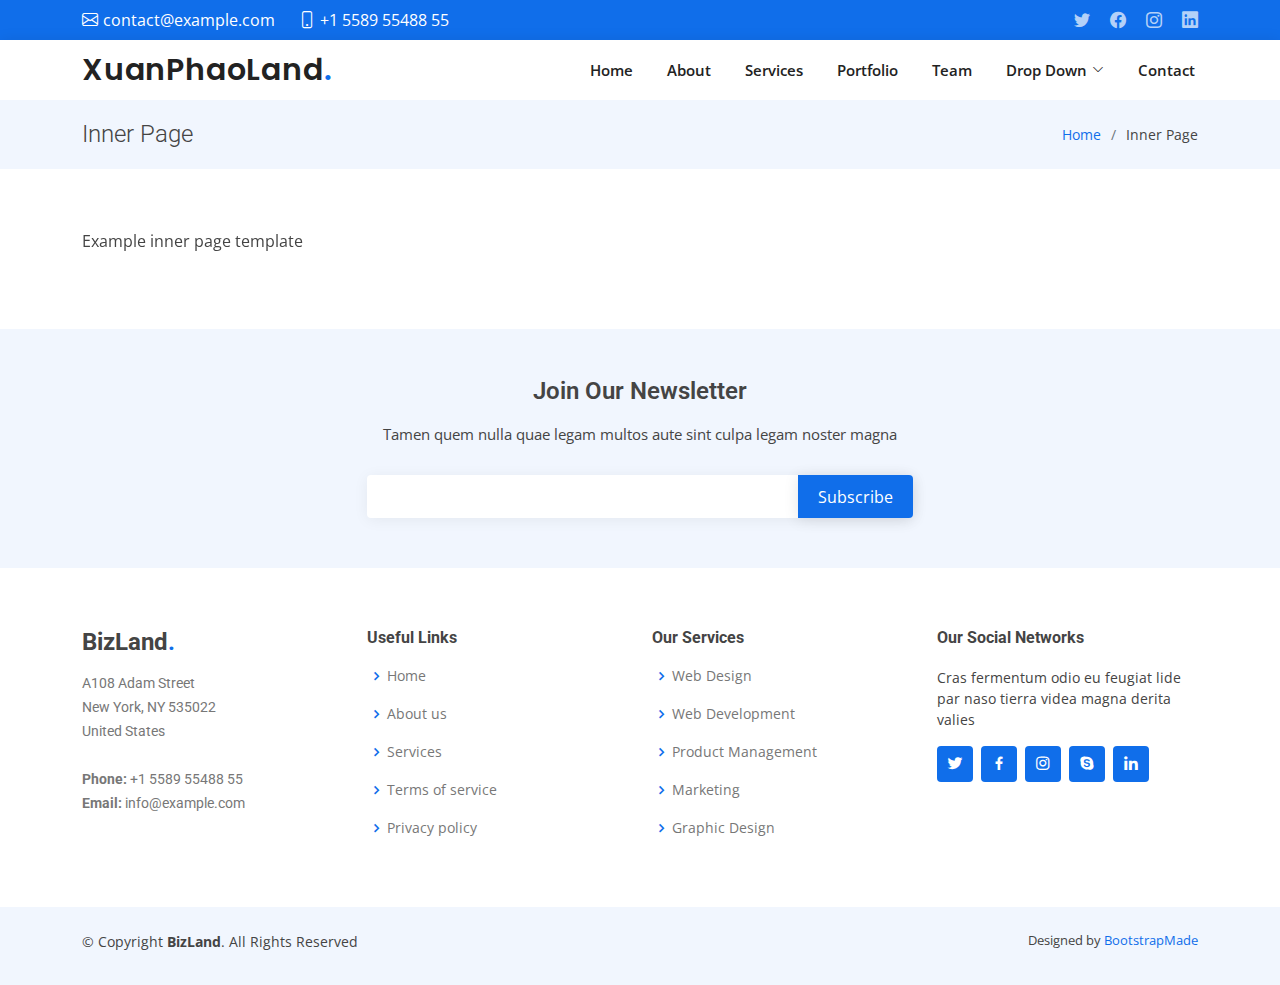
<file: inner-page.html>
<!DOCTYPE html>
<html lang="en">

<head>
  <meta charset="utf-8">
  <meta content="width=device-width, initial-scale=1.0" name="viewport">

  <title>Inner Page - BizLand Bootstrap Template</title>
  <meta content="" name="description">
  <meta content="" name="keywords">

  <!-- Favicons -->
  <link href="assets/img/favicon.png" rel="icon">
  <link href="assets/img/apple-touch-icon.png" rel="apple-touch-icon">

  <!-- Google Fonts -->
  <link href="https://fonts.googleapis.com/css?family=Open+Sans:300,300i,400,400i,600,600i,700,700i|Roboto:300,300i,400,400i,500,500i,600,600i,700,700i|Poppins:300,300i,400,400i,500,500i,600,600i,700,700i" rel="stylesheet">

  <!-- Vendor CSS Files -->
  <link href="assets/vendor/aos/aos.css" rel="stylesheet">
  <link href="assets/vendor/bootstrap/css/bootstrap.min.css" rel="stylesheet">
  <link href="assets/vendor/bootstrap-icons/bootstrap-icons.css" rel="stylesheet">
  <link href="assets/vendor/boxicons/css/boxicons.min.css" rel="stylesheet">
  <link href="assets/vendor/glightbox/css/glightbox.min.css" rel="stylesheet">
  <link href="assets/vendor/swiper/swiper-bundle.min.css" rel="stylesheet">

  <!-- Template Main CSS File -->
  <link href="assets/css/style.css" rel="stylesheet">

  <!-- =======================================================
  * Template Name: BizLand - v3.3.0
  * Template URL: https://bootstrapmade.com/bizland-bootstrap-business-template/
  * Author: BootstrapMade.com
  * License: https://bootstrapmade.com/license/
  ======================================================== -->
</head>

<body>

  <!-- ======= Top Bar ======= -->
  <section id="topbar" class="d-flex align-items-center">
    <div class="container d-flex justify-content-center justify-content-md-between">
      <div class="contact-info d-flex align-items-center">
        <i class="bi bi-envelope d-flex align-items-center"><a href="mailto:contact@example.com">contact@example.com</a></i>
        <i class="bi bi-phone d-flex align-items-center ms-4"><span>+1 5589 55488 55</span></i>
      </div>
      <div class="social-links d-none d-md-flex align-items-center">
        <a href="#" class="twitter"><i class="bi bi-twitter"></i></a>
        <a href="#" class="facebook"><i class="bi bi-facebook"></i></a>
        <a href="#" class="instagram"><i class="bi bi-instagram"></i></a>
        <a href="#" class="linkedin"><i class="bi bi-linkedin"></i></i></a>
      </div>
    </div>
  </section>

  <!-- ======= Header ======= -->
  <header id="header" class="d-flex align-items-center">
    <div class="container d-flex align-items-center justify-content-between">

      <h1 class="logo"><a href="index.html">XuanPhaoLand<span>.</span></a></h1>
      <!-- Uncomment below if you prefer to use an image logo -->
      <!-- <a href="index.html" class="logo"><img src="assets/img/logo.png" alt=""></a>-->

      <nav id="navbar" class="navbar">
        <ul>
          <li><a class="nav-link scrollto " href="#hero">Home</a></li>
          <li><a class="nav-link scrollto" href="#about">About</a></li>
          <li><a class="nav-link scrollto" href="#services">Services</a></li>
          <li><a class="nav-link scrollto " href="#portfolio">Portfolio</a></li>
          <li><a class="nav-link scrollto" href="#team">Team</a></li>
          <li class="dropdown"><a href="#"><span>Drop Down</span> <i class="bi bi-chevron-down"></i></a>
            <ul>
              <li><a href="#">Drop Down 1</a></li>
              <li class="dropdown"><a href="#"><span>Deep Drop Down</span> <i class="bi bi-chevron-right"></i></a>
                <ul>
                  <li><a href="#">Deep Drop Down 1</a></li>
                  <li><a href="#">Deep Drop Down 2</a></li>
                  <li><a href="#">Deep Drop Down 3</a></li>
                  <li><a href="#">Deep Drop Down 4</a></li>
                  <li><a href="#">Deep Drop Down 5</a></li>
                </ul>
              </li>
              <li><a href="#">Drop Down 2</a></li>
              <li><a href="#">Drop Down 3</a></li>
              <li><a href="#">Drop Down 4</a></li>
            </ul>
          </li>
          <li><a class="nav-link scrollto" href="#contact">Contact</a></li>
        </ul>
        <i class="bi bi-list mobile-nav-toggle"></i>
      </nav><!-- .navbar -->

    </div>
  </header><!-- End Header -->

  <main id="main" data-aos="fade-up">

    <!-- ======= Breadcrumbs ======= -->
    <section class="breadcrumbs">
      <div class="container">

        <div class="d-flex justify-content-between align-items-center">
          <h2>Inner Page</h2>
          <ol>
            <li><a href="index.html">Home</a></li>
            <li>Inner Page</li>
          </ol>
        </div>

      </div>
    </section><!-- End Breadcrumbs -->

    <section class="inner-page">
      <div class="container">
        <p>
          Example inner page template
        </p>
      </div>
    </section>

  </main><!-- End #main -->

  <!-- ======= Footer ======= -->
  <footer id="footer">

    <div class="footer-newsletter">
      <div class="container">
        <div class="row justify-content-center">
          <div class="col-lg-6">
            <h4>Join Our Newsletter</h4>
            <p>Tamen quem nulla quae legam multos aute sint culpa legam noster magna</p>
            <form action="" method="post">
              <input type="email" name="email"><input type="submit" value="Subscribe">
            </form>
          </div>
        </div>
      </div>
    </div>

    <div class="footer-top">
      <div class="container">
        <div class="row">

          <div class="col-lg-3 col-md-6 footer-contact">
            <h3>BizLand<span>.</span></h3>
            <p>
              A108 Adam Street <br>
              New York, NY 535022<br>
              United States <br><br>
              <strong>Phone:</strong> +1 5589 55488 55<br>
              <strong>Email:</strong> info@example.com<br>
            </p>
          </div>

          <div class="col-lg-3 col-md-6 footer-links">
            <h4>Useful Links</h4>
            <ul>
              <li><i class="bx bx-chevron-right"></i> <a href="#">Home</a></li>
              <li><i class="bx bx-chevron-right"></i> <a href="#">About us</a></li>
              <li><i class="bx bx-chevron-right"></i> <a href="#">Services</a></li>
              <li><i class="bx bx-chevron-right"></i> <a href="#">Terms of service</a></li>
              <li><i class="bx bx-chevron-right"></i> <a href="#">Privacy policy</a></li>
            </ul>
          </div>

          <div class="col-lg-3 col-md-6 footer-links">
            <h4>Our Services</h4>
            <ul>
              <li><i class="bx bx-chevron-right"></i> <a href="#">Web Design</a></li>
              <li><i class="bx bx-chevron-right"></i> <a href="#">Web Development</a></li>
              <li><i class="bx bx-chevron-right"></i> <a href="#">Product Management</a></li>
              <li><i class="bx bx-chevron-right"></i> <a href="#">Marketing</a></li>
              <li><i class="bx bx-chevron-right"></i> <a href="#">Graphic Design</a></li>
            </ul>
          </div>

          <div class="col-lg-3 col-md-6 footer-links">
            <h4>Our Social Networks</h4>
            <p>Cras fermentum odio eu feugiat lide par naso tierra videa magna derita valies</p>
            <div class="social-links mt-3">
              <a href="#" class="twitter"><i class="bx bxl-twitter"></i></a>
              <a href="#" class="facebook"><i class="bx bxl-facebook"></i></a>
              <a href="#" class="instagram"><i class="bx bxl-instagram"></i></a>
              <a href="#" class="google-plus"><i class="bx bxl-skype"></i></a>
              <a href="#" class="linkedin"><i class="bx bxl-linkedin"></i></a>
            </div>
          </div>

        </div>
      </div>
    </div>

    <div class="container py-4">
      <div class="copyright">
        &copy; Copyright <strong><span>BizLand</span></strong>. All Rights Reserved
      </div>
      <div class="credits">
        <!-- All the links in the footer should remain intact. -->
        <!-- You can delete the links only if you purchased the pro version. -->
        <!-- Licensing information: https://bootstrapmade.com/license/ -->
        <!-- Purchase the pro version with working PHP/AJAX contact form: https://bootstrapmade.com/bizland-bootstrap-business-template/ -->
        Designed by <a href="https://bootstrapmade.com/">BootstrapMade</a>
      </div>
    </div>
  </footer><!-- End Footer -->

  <div id="preloader"></div>
  <a href="#" class="back-to-top d-flex align-items-center justify-content-center"><i class="bi bi-arrow-up-short"></i></a>

  <!-- Vendor JS Files -->
  <script src="assets/vendor/aos/aos.js"></script>
  <script src="assets/vendor/bootstrap/js/bootstrap.bundle.min.js"></script>
  <script src="assets/vendor/glightbox/js/glightbox.min.js"></script>
  <script src="assets/vendor/isotope-layout/isotope.pkgd.min.js"></script>
  <script src="assets/vendor/php-email-form/validate.js"></script>
  <script src="assets/vendor/purecounter/purecounter.js"></script>
  <script src="assets/vendor/swiper/swiper-bundle.min.js"></script>
  <script src="assets/vendor/waypoints/noframework.waypoints.js"></script>

  <!-- Template Main JS File -->
  <script src="assets/js/main.js"></script>

</body>

</html>
</file>
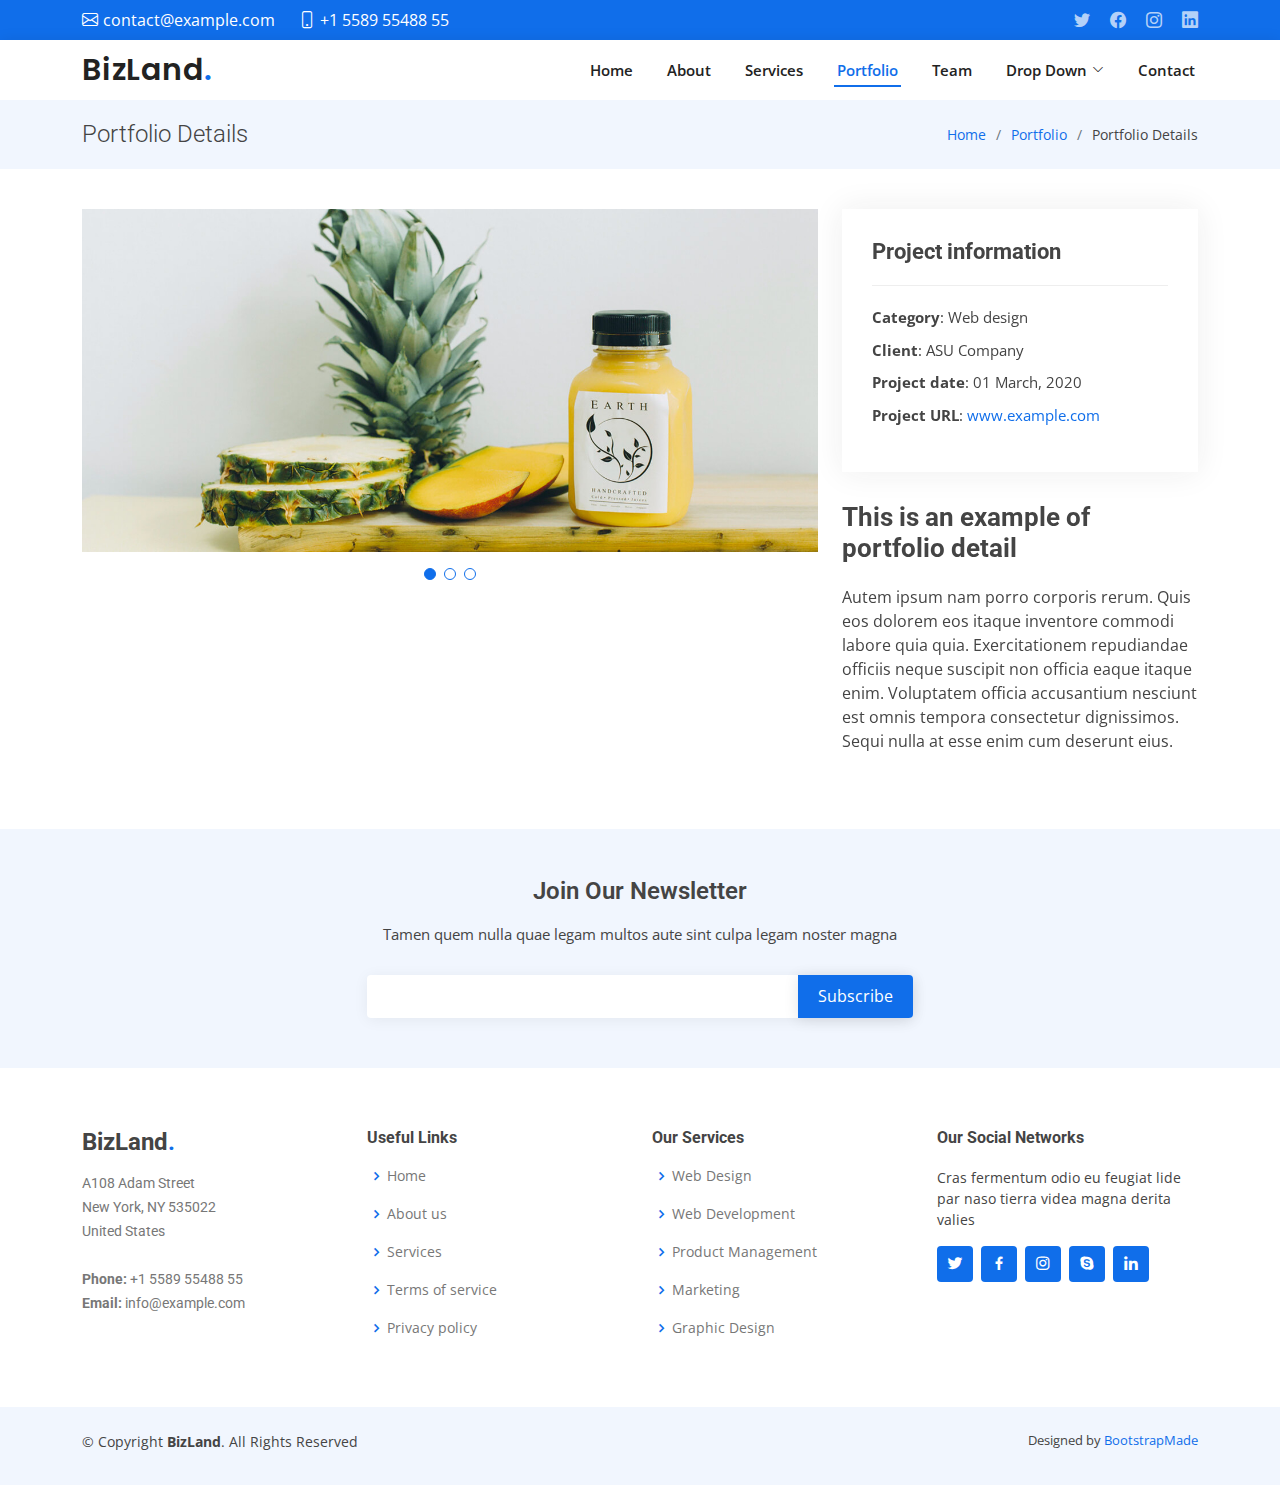
<file: portfolio-details.html>
<!DOCTYPE html>
<html lang="en">

<head>
  <meta charset="utf-8">
  <meta content="width=device-width, initial-scale=1.0" name="viewport">

  <title>Portfolio Details - BizLand Bootstrap Template</title>
  <meta content="" name="description">
  <meta content="" name="keywords">

  <!-- Favicons -->
  <link href="assets/img/favicon.png" rel="icon">
  <link href="assets/img/apple-touch-icon.png" rel="apple-touch-icon">

  <!-- Google Fonts -->
  <link href="https://fonts.googleapis.com/css?family=Open+Sans:300,300i,400,400i,600,600i,700,700i|Roboto:300,300i,400,400i,500,500i,600,600i,700,700i|Poppins:300,300i,400,400i,500,500i,600,600i,700,700i" rel="stylesheet">

  <!-- Vendor CSS Files -->
  <link href="assets/vendor/aos/aos.css" rel="stylesheet">
  <link href="assets/vendor/bootstrap/css/bootstrap.min.css" rel="stylesheet">
  <link href="assets/vendor/bootstrap-icons/bootstrap-icons.css" rel="stylesheet">
  <link href="assets/vendor/boxicons/css/boxicons.min.css" rel="stylesheet">
  <link href="assets/vendor/glightbox/css/glightbox.min.css" rel="stylesheet">
  <link href="assets/vendor/swiper/swiper-bundle.min.css" rel="stylesheet">

  <!-- Template Main CSS File -->
  <link href="assets/css/style.css" rel="stylesheet">

  <!-- =======================================================
  * Template Name: BizLand - v3.3.0
  * Template URL: https://bootstrapmade.com/bizland-bootstrap-business-template/
  * Author: BootstrapMade.com
  * License: https://bootstrapmade.com/license/
  ======================================================== -->
</head>

<body>

  <!-- ======= Top Bar ======= -->
  <section id="topbar" class="d-flex align-items-center">
    <div class="container d-flex justify-content-center justify-content-md-between">
      <div class="contact-info d-flex align-items-center">
        <i class="bi bi-envelope d-flex align-items-center"><a href="mailto:contact@example.com">contact@example.com</a></i>
        <i class="bi bi-phone d-flex align-items-center ms-4"><span>+1 5589 55488 55</span></i>
      </div>
      <div class="social-links d-none d-md-flex align-items-center">
        <a href="#" class="twitter"><i class="bi bi-twitter"></i></a>
        <a href="#" class="facebook"><i class="bi bi-facebook"></i></a>
        <a href="#" class="instagram"><i class="bi bi-instagram"></i></a>
        <a href="#" class="linkedin"><i class="bi bi-linkedin"></i></i></a>
      </div>
    </div>
  </section>

  <!-- ======= Header ======= -->
  <header id="header" class="d-flex align-items-center">
    <div class="container d-flex align-items-center justify-content-between">

      <h1 class="logo"><a href="index.html">BizLand<span>.</span></a></h1>
      <!-- Uncomment below if you prefer to use an image logo -->
      <!-- <a href="index.html" class="logo"><img src="assets/img/logo.png" alt=""></a>-->

      <nav id="navbar" class="navbar">
        <ul>
          <li><a class="nav-link scrollto " href="#hero">Home</a></li>
          <li><a class="nav-link scrollto" href="#about">About</a></li>
          <li><a class="nav-link scrollto" href="#services">Services</a></li>
          <li><a class="nav-link scrollto active" href="#portfolio">Portfolio</a></li>
          <li><a class="nav-link scrollto" href="#team">Team</a></li>
          <li class="dropdown"><a href="#"><span>Drop Down</span> <i class="bi bi-chevron-down"></i></a>
            <ul>
              <li><a href="#">Drop Down 1</a></li>
              <li class="dropdown"><a href="#"><span>Deep Drop Down</span> <i class="bi bi-chevron-right"></i></a>
                <ul>
                  <li><a href="#">Deep Drop Down 1</a></li>
                  <li><a href="#">Deep Drop Down 2</a></li>
                  <li><a href="#">Deep Drop Down 3</a></li>
                  <li><a href="#">Deep Drop Down 4</a></li>
                  <li><a href="#">Deep Drop Down 5</a></li>
                </ul>
              </li>
              <li><a href="#">Drop Down 2</a></li>
              <li><a href="#">Drop Down 3</a></li>
              <li><a href="#">Drop Down 4</a></li>
            </ul>
          </li>
          <li><a class="nav-link scrollto" href="#contact">Contact</a></li>
        </ul>
        <i class="bi bi-list mobile-nav-toggle"></i>
      </nav><!-- .navbar -->

    </div>
  </header><!-- End Header -->

  <main id="main" data-aos="fade-up">

    <!-- ======= Breadcrumbs Section ======= -->
    <section class="breadcrumbs">
      <div class="container">

        <div class="d-flex justify-content-between align-items-center">
          <h2>Portfolio Details</h2>
          <ol>
            <li><a href="index.html">Home</a></li>
            <li><a href="portfolio.html">Portfolio</a></li>
            <li>Portfolio Details</li>
          </ol>
        </div>

      </div>
    </section><!-- Breadcrumbs Section -->

    <!-- ======= Portfolio Details Section ======= -->
    <section id="portfolio-details" class="portfolio-details">
      <div class="container">

        <div class="row gy-4">

          <div class="col-lg-8">
            <div class="portfolio-details-slider swiper-container">
              <div class="swiper-wrapper align-items-center">

                <div class="swiper-slide">
                  <img src="assets/img/portfolio/portfolio-details-1.jpg" alt="">
                </div>

                <div class="swiper-slide">
                  <img src="assets/img/portfolio/portfolio-details-2.jpg" alt="">
                </div>

                <div class="swiper-slide">
                  <img src="assets/img/portfolio/portfolio-details-3.jpg" alt="">
                </div>

              </div>
              <div class="swiper-pagination"></div>
            </div>
          </div>

          <div class="col-lg-4">
            <div class="portfolio-info">
              <h3>Project information</h3>
              <ul>
                <li><strong>Category</strong>: Web design</li>
                <li><strong>Client</strong>: ASU Company</li>
                <li><strong>Project date</strong>: 01 March, 2020</li>
                <li><strong>Project URL</strong>: <a href="#">www.example.com</a></li>
              </ul>
            </div>
            <div class="portfolio-description">
              <h2>This is an example of portfolio detail</h2>
              <p>
                Autem ipsum nam porro corporis rerum. Quis eos dolorem eos itaque inventore commodi labore quia quia. Exercitationem repudiandae officiis neque suscipit non officia eaque itaque enim. Voluptatem officia accusantium nesciunt est omnis tempora consectetur dignissimos. Sequi nulla at esse enim cum deserunt eius.
              </p>
            </div>
          </div>

        </div>

      </div>
    </section><!-- End Portfolio Details Section -->

  </main><!-- End #main -->

  <!-- ======= Footer ======= -->
  <footer id="footer">

    <div class="footer-newsletter">
      <div class="container">
        <div class="row justify-content-center">
          <div class="col-lg-6">
            <h4>Join Our Newsletter</h4>
            <p>Tamen quem nulla quae legam multos aute sint culpa legam noster magna</p>
            <form action="" method="post">
              <input type="email" name="email"><input type="submit" value="Subscribe">
            </form>
          </div>
        </div>
      </div>
    </div>

    <div class="footer-top">
      <div class="container">
        <div class="row">

          <div class="col-lg-3 col-md-6 footer-contact">
            <h3>BizLand<span>.</span></h3>
            <p>
              A108 Adam Street <br>
              New York, NY 535022<br>
              United States <br><br>
              <strong>Phone:</strong> +1 5589 55488 55<br>
              <strong>Email:</strong> info@example.com<br>
            </p>
          </div>

          <div class="col-lg-3 col-md-6 footer-links">
            <h4>Useful Links</h4>
            <ul>
              <li><i class="bx bx-chevron-right"></i> <a href="#">Home</a></li>
              <li><i class="bx bx-chevron-right"></i> <a href="#">About us</a></li>
              <li><i class="bx bx-chevron-right"></i> <a href="#">Services</a></li>
              <li><i class="bx bx-chevron-right"></i> <a href="#">Terms of service</a></li>
              <li><i class="bx bx-chevron-right"></i> <a href="#">Privacy policy</a></li>
            </ul>
          </div>

          <div class="col-lg-3 col-md-6 footer-links">
            <h4>Our Services</h4>
            <ul>
              <li><i class="bx bx-chevron-right"></i> <a href="#">Web Design</a></li>
              <li><i class="bx bx-chevron-right"></i> <a href="#">Web Development</a></li>
              <li><i class="bx bx-chevron-right"></i> <a href="#">Product Management</a></li>
              <li><i class="bx bx-chevron-right"></i> <a href="#">Marketing</a></li>
              <li><i class="bx bx-chevron-right"></i> <a href="#">Graphic Design</a></li>
            </ul>
          </div>

          <div class="col-lg-3 col-md-6 footer-links">
            <h4>Our Social Networks</h4>
            <p>Cras fermentum odio eu feugiat lide par naso tierra videa magna derita valies</p>
            <div class="social-links mt-3">
              <a href="#" class="twitter"><i class="bx bxl-twitter"></i></a>
              <a href="#" class="facebook"><i class="bx bxl-facebook"></i></a>
              <a href="#" class="instagram"><i class="bx bxl-instagram"></i></a>
              <a href="#" class="google-plus"><i class="bx bxl-skype"></i></a>
              <a href="#" class="linkedin"><i class="bx bxl-linkedin"></i></a>
            </div>
          </div>

        </div>
      </div>
    </div>

    <div class="container py-4">
      <div class="copyright">
        &copy; Copyright <strong><span>BizLand</span></strong>. All Rights Reserved
      </div>
      <div class="credits">
        <!-- All the links in the footer should remain intact. -->
        <!-- You can delete the links only if you purchased the pro version. -->
        <!-- Licensing information: https://bootstrapmade.com/license/ -->
        <!-- Purchase the pro version with working PHP/AJAX contact form: https://bootstrapmade.com/bizland-bootstrap-business-template/ -->
        Designed by <a href="https://bootstrapmade.com/">BootstrapMade</a>
      </div>
    </div>
  </footer><!-- End Footer -->

  <div id="preloader"></div>
  <a href="#" class="back-to-top d-flex align-items-center justify-content-center"><i class="bi bi-arrow-up-short"></i></a>

  <!-- Vendor JS Files -->
  <script src="assets/vendor/aos/aos.js"></script>
  <script src="assets/vendor/bootstrap/js/bootstrap.bundle.min.js"></script>
  <script src="assets/vendor/glightbox/js/glightbox.min.js"></script>
  <script src="assets/vendor/isotope-layout/isotope.pkgd.min.js"></script>
  <script src="assets/vendor/php-email-form/validate.js"></script>
  <script src="assets/vendor/purecounter/purecounter.js"></script>
  <script src="assets/vendor/swiper/swiper-bundle.min.js"></script>
  <script src="assets/vendor/waypoints/noframework.waypoints.js"></script>

  <!-- Template Main JS File -->
  <script src="assets/js/main.js"></script>

</body>

</html>
</file>
<file: assets/css/style.css>
/**
* Template Name: BizLand - v3.3.0
* Template URL: https://bootstrapmade.com/bizland-bootstrap-business-template/
* Author: BootstrapMade.com
* License: https://bootstrapmade.com/license/
*/
.textalign-justify {
  text-align: justify !important;
}
/*--------------------------------------------------------------
# General
--------------------------------------------------------------*/
.tytatyton {
  width: 100%;
  height: 350px;
}
body {
  font-family: "Open Sans", sans-serif;
  color: #444444;
}

a {
  color: #106eea;
  text-decoration: none;
}

a:hover {
  color: #3b8af2;
  text-decoration: none;
}

h1, h2, h3, h4, h5, h6 {
  font-family: "Roboto", sans-serif;
}

/*--------------------------------------------------------------
# Preloader
--------------------------------------------------------------*/
#preloader {
  position: fixed;
  top: 0;
  left: 0;
  right: 0;
  bottom: 0;
  z-index: 9999;
  overflow: hidden;
  background: #fff;
}

#preloader:before {
  content: "";
  position: fixed;
  top: calc(50% - 30px);
  left: calc(50% - 30px);
  border: 6px solid #106eea;
  border-top-color: #e2eefd;
  border-radius: 50%;
  width: 60px;
  height: 60px;
  -webkit-animation: animate-preloader 1s linear infinite;
  animation: animate-preloader 1s linear infinite;
}

@-webkit-keyframes animate-preloader {
  0% {
    transform: rotate(0deg);
  }
  100% {
    transform: rotate(360deg);
  }
}

@keyframes animate-preloader {
  0% {
    transform: rotate(0deg);
  }
  100% {
    transform: rotate(360deg);
  }
}

/*--------------------------------------------------------------
# Back to top button
--------------------------------------------------------------*/
.back-to-top {
  position: fixed;
  visibility: hidden;
  opacity: 0;
  right: 15px;
  bottom: 15px;
  z-index: 996;
  background: #106eea;
  width: 40px;
  height: 40px;
  border-radius: 4px;
  transition: all 0.4s;
}

.back-to-top i {
  font-size: 28px;
  color: #fff;
  line-height: 0;
}

.back-to-top:hover {
  background: #3284f1;
  color: #fff;
}

.back-to-top.active {
  visibility: visible;
  opacity: 1;
}

/*--------------------------------------------------------------
# Disable aos animation delay on mobile devices
--------------------------------------------------------------*/
@media screen and (max-width: 768px) {
  [data-aos-delay] {
    transition-delay: 0 !important;
  }
}

/*--------------------------------------------------------------
# Top Bar
--------------------------------------------------------------*/

#topbar {
  background: #106eea;
  height: 40px;
  font-size: 16px;
  transition: all 0.5s;
  color: #fff;
  padding: 0;
}



#topbar .contact-info i {
  font-style: normal;
  color: #fff;
}

#topbar .contact-info i a, #topbar .contact-info i span {
  padding-left: 5px;
  color: #fff;
}

#topbar .contact-info i a {
  line-height: 0;
  transition: 0.3s;
  transition: 0.3s;
}

#topbar .contact-info i a:hover {
  color: #fff;
  text-decoration: underline;
}

#topbar .social-links a {
  color: rgba(255, 255, 255, 0.7);
  line-height: 0;
  transition: 0.3s;
  margin-left: 20px;
}

#topbar .social-links a:hover {
  color: white;
}

/*--------------------------------------------------------------
# Header
--------------------------------------------------------------*/

#header {
  background: #fff;
  transition: all 0.5s;
  z-index: 997;
  height: 60px;
  box-shadow: 0px 2px 15px rgba(0, 0, 0, 0.1);
}

#header.fixed-top {
  height: 60px;
}

#header .logo {
  font-size: 30px;
  margin: 0;
  padding: 0;
  line-height: 1;
  font-weight: 600;
  letter-spacing: 0.8px;
  font-family: "Poppins", sans-serif;
}

#header .logo a {
  color: #222222;
}

#header .logo a span {
  color: #106eea;
}

#header .logo img {
  max-height: 40px;
}

.scrolled-offset {
  margin-top: 70px;
}

/*--------------------------------------------------------------
# Navigation Menu
--------------------------------------------------------------*/
/**
* Desktop Navigation 
*/
.navbar {
  padding: 0;
}

.navbar ul {
  margin: 0;
  padding: 0;
  display: flex;
  list-style: none;
  align-items: center;
}

.navbar li {
  position: relative;
}

.navbar > ul > li {
  white-space: nowrap;
  padding: 10px 0 10px 28px;
}

.navbar a, .navbar a:focus {
  display: flex;
  align-items: center;
  justify-content: space-between;
  padding: 0 3px;
  font-size: 15px;
  font-weight: 600;
  color: #222222;
  white-space: nowrap;
  transition: 0.3s;
  position: relative;
}

.navbar a i, .navbar a:focus i {
  font-size: 12px;
  line-height: 0;
  margin-left: 5px;
}

.navbar > ul > li > a:before {
  content: "";
  position: absolute;
  width: 100%;
  height: 2px;
  bottom: -6px;
  left: 0;
  background-color: #106eea;
  visibility: hidden;
  width: 0px;
  transition: all 0.3s ease-in-out 0s;
}

.navbar a:hover:before, .navbar li:hover > a:before, .navbar .active:before {
  visibility: visible;
  width: 100%;
}

.navbar a:hover, .navbar .active, .navbar .active:focus, .navbar li:hover > a {
  color: #106eea;
}

.navbar .dropdown ul {
  display: block;
  position: absolute;
  left: 28px;
  top: calc(100% + 30px);
  margin: 0;
  padding: 10px 0;
  z-index: 99;
  opacity: 0;
  visibility: hidden;
  background: #fff;
  box-shadow: 0px 0px 30px rgba(127, 137, 161, 0.25);
  transition: 0.3s;
}

.navbar .dropdown ul li {
  min-width: 200px;
}

.navbar .dropdown ul a {
  padding: 10px 20px;
  font-weight: 400;
}

.navbar .dropdown ul a i {
  font-size: 12px;
}

.navbar .dropdown ul a:hover, .navbar .dropdown ul .active:hover, .navbar .dropdown ul li:hover > a {
  color: #106eea;
}

.navbar .dropdown:hover > ul {
  opacity: 1;
  top: 100%;
  visibility: visible;
}

.navbar .dropdown .dropdown ul {
  top: 0;
  left: calc(100% - 30px);
  visibility: hidden;
}

.navbar .dropdown .dropdown:hover > ul {
  opacity: 1;
  top: 0;
  left: 100%;
  visibility: visible;
}

@media (max-width: 1366px) {
  .navbar .dropdown .dropdown ul {
    left: -90%;
  }
  .navbar .dropdown .dropdown:hover > ul {
    left: -100%;
  }
}

/**
* Mobile Navigation 
*/
.mobile-nav-toggle {
  color: #222222;
  font-size: 28px;
  cursor: pointer;
  display: none;
  line-height: 0;
  transition: 0.5s;
}

.mobile-nav-toggle.bi-x {
  color: #fff;
}

@media (max-width: 991px) {
  .mobile-nav-toggle {
    display: block;
  }
  .navbar ul {
    display: none;
  }
}

.navbar-mobile {
  position: fixed;
  overflow: hidden;
  top: 0;
  right: 0;
  left: 0;
  bottom: 0;
  background: rgba(9, 9, 9, 0.9);
  transition: 0.3s;
  z-index: 999;
}

.navbar-mobile .mobile-nav-toggle {
  position: absolute;
  top: 15px;
  right: 15px;
}

.navbar-mobile ul {
  display: block;
  position: absolute;
  top: 55px;
  right: 15px;
  bottom: 15px;
  left: 15px;
  padding: 10px 0;
  background-color: #fff;
  overflow-y: auto;
  transition: 0.3s;
}

.navbar-mobile a {
  padding: 10px 20px;
  font-size: 15px;
  color: #222222;
}

.navbar-mobile > ul > li {
  padding: 0;
}

.navbar-mobile a:hover:before, .navbar-mobile li:hover > a:before, .navbar-mobile .active:before {
  visibility: hidden;
}

.navbar-mobile a:hover, .navbar-mobile .active, .navbar-mobile li:hover > a {
  color: #106eea;
}

.navbar-mobile .getstarted {
  margin: 15px;
}

.navbar-mobile .dropdown ul {
  position: static;
  display: none;
  margin: 10px 20px;
  padding: 10px 0;
  z-index: 99;
  opacity: 1;
  visibility: visible;
  background: #fff;
  box-shadow: 0px 0px 30px rgba(127, 137, 161, 0.25);
}

.navbar-mobile .dropdown ul li {
  min-width: 200px;
}

.navbar-mobile .dropdown ul a {
  padding: 10px 20px;
}

.navbar-mobile .dropdown ul a i {
  font-size: 12px;
}

.navbar-mobile .dropdown ul a:hover, .navbar-mobile .dropdown ul .active:hover, .navbar-mobile .dropdown ul li:hover > a {
  color: #106eea;
}

.navbar-mobile .dropdown > .dropdown-active {
  display: block;
}

/*--------------------------------------------------------------
# Hero Section
--------------------------------------------------------------*/
#hero {
  width: 100%;
  height: 90vh;
  background: url("../img/BDSnew/Hoan-kiem-lake.png") top left;
  background-size: cover;
  position: relative;
}
#hero:before {
  content: "";
  background: rgba(255, 255, 255, 0.2) !important;}

#hero:before {
  content: "";
  background: rgba(255, 255, 255, 0.4);
  position: absolute;
  bottom: 0;
  top: 0;
  left: 0;
  right: 0;
}

#hero .container {
  position: relative;
  bottom: -15vh;
  opacity: 0.85;
}
.boemday { 
  margin: 20px;
  background:#ccc;
color:rgb(255, 0, 0);
opacity: 0.5;
font-weight: 400;
text-transform: uppercase;}

#hero h1 {
  margin: 0;
  font-style: italic;
  font-weight: 700;
  color: #222222;
  font-family: "Poppins", sans-serif;
}

#hero h1 span {
  color: #106eea;
}

#hero h2 {
  color: #555555;
  margin: 5px 0 30px 0;
  font-size: 24px;
  font-weight: 400;
}

#hero .btn-get-started {
  font-family: "Roboto", sans-serif;
  text-transform: uppercase;
  font-weight: 500;
  font-size: 14px;
  letter-spacing: 1px;
  display: inline-block;
  padding: 10px 28px;
  border-radius: 4px;
  transition: 0.5s;
  color: #fff;
  background: #106eea;
}

#hero .btn-get-started:hover {
  background: #247cf0;
}

#hero .btn-watch-video {
  font-size: 16px;
  transition: 0.5s;
  margin-left: 25px;
  color: #222222;
  font-weight: 600;
  display: flex;
  align-items: center;
}

#hero .btn-watch-video i {
  color: #106eea;
  font-size: 32px;
  transition: 0.3s;
  line-height: 0;
  margin-right: 8px;
}

#hero .btn-watch-video:hover {
  color: #106eea;
}

#hero .btn-watch-video:hover i {
  color: #3b8af2;
}

@media (min-width: 1024px) {
  #hero {
    background-attachment: fixed;
  }
  #hero .container {
    margin-left: 100px;
  }
.pkg .sapo_news {
  height: 56vh;}
}

@media (max-width: 768px) {

.mobile-dpn {
  display: none !important;
}

  #hero:before {
    content: "";
    background: rgba(255, 255, 255, 0) !important;}

  .maxwidth-mobi-ovl {
    max-width: 130px !important;
    overflow: hidden !important;
  }
  #hero .container {
    bottom: -15vh;
  }
  #hero .container h1 {
    font-size: 18px;
    line-height: 30px;
  }
  #hero h2 {
    font-size: 18px;
    line-height: 24px;
    margin-bottom: 30px;
  }
  #hero, #hero .btn-get-started, #hero .btn-watch-video {
    font-size: 13px;
    height: 48vh;
  }
}

@media (max-height: 500px) {
  #hero {
    height: 120vh;
  }
}
/* ---------------------------------------------------------------
newstitle
--------------------------------------------------------------- */

#newstitle {
  height: 60px;
  transition: all 0.5s;
  color: #fff;
  padding: 10px 0;
  background-image: url(../img/BDSnew/du-ma.png);
  background-color: transparent;
  }
.news-titles{
  width: 100%;
  height: 40px;
  background: #2f7ff3db;
}
.chaythu-content {
  width: 80%;
  overflow: hidden;
  margin-left: 4px;
}
.chaythuxemsao {
  position: relative;
  margin: 0;
  width: 600px;
  font-size: 28px;
  line-height: 40px;
  font-style: italic;
  -webkit-animation: chaythu 6s linear infinite !important;
  animation: chaythu 6s linear infinite !important;
  z-index: 999;
}

@keyframes chaythu {
  0%{
    left: 900px;
    color: #06ff13;
  }
  10% { color: #ff0606; }
  20% { color: #06ff13; }
  30% { color: #ffa601; }
  40% { color: #06ff13; }
  50% {color: rgb(255, 0, 242)}
  60% { color: #00fd2a; }
  70% { color: #ff0606; }
  80% { color: #06ff13; }
  90% { color: #dd00f1; }
  100% { left: -600px;
  }
}

@media (max-width: 768px) {
  #newstitle .chaythu-content {
    width: 95%;
  }
  .chaythu-content .chaythuxemsao {
    margin: 0;
    width: 600px;
    font-size: 16px;
    font-style: italic;
  }
  @keyframes chaythu {
    0%{
      left: 400px;
      color: #06ff13;
    }
    10% { color: #ff0606; }
    20% { color: #06ff13; }
    30% { color: #ffa601; }
    40% { color: #06ff13; }
    50% {color: rgb(255, 0, 242)}
    60% { color: #00fd2a; }
    70% { color: #ff0606; }
    80% { color: #06ff13; }
    90% { color: #dd00f1; }
    100% { left: -300px;
    }
  }
}

#Newstoday {
  position: relative;
  top: -10px;
  padding: 0;
  background: #fff;
}

/* --------------------- Newstoday content ------------  */
/* --------------------- Newstoday content ------------  */

.list_newstoday,
.newstoday-center {
padding: 0;
}

.news-item,
.newstoday-center-img img {
  padding: 10px 0 0 0;
}
.news-item h6 {
  margin-bottom: 0px !important;
}
.thumbblock-img img,
.newstoday-center-img img {
  display: block;
  width: 100%;
}
.thumbblock-text {
  display: block;
  cursor: pointer;
  padding: 5px 0 10px 0;
  font-size: 13px;
  font-weight: 600;
  color: #222222;
  white-space: wrap;
  transition: 0.3s;
  opacity: 0.7;
  text-align: justify;
  font-family: Arial, Helvetica, sans-serif;
  border-bottom: 1px solid #dee2e6 !important;
  box-sizing: border-box;
}
.newstoday-content-center {
  font-size: 24px;
  font-weight: 700;
  color: #f50707;
}
.sapo_news {
  height: 65vh;
  padding: 0 5px 0 0;
  font-size: 18px;
  font-weight: 500;
  color: #413b3b;
  overflow-y: scroll;
}
::-webkit-scrollbar {
  width: 3px !important;
  background-image: url(../img/scrollbar.png);
  background-size: cover;
  background-repeat: no-repeat;
}
::-webkit-scrollbar-thumb {
  background-color: #06ff13;
}

.right-list{
  margin-top: -20px;
  padding: 0;
  background-color: #fff;
}
.newstoday-sb-right-bgr {
  background: rgb(244 244 244 / 76%);
  border-top: 2px solid #d3d3d3;
  margin-top: 10px;
}
.navbar-right {
  justify-content: flex-start;

}
.navbar-right li{
  padding: 0 10px;
  border-bottom: 1px solid #cec6c6;
}
.navbar-right li:last-child {
  border-left: 5px solid #b8b1b191;
}
.navlink-right {
  font-size: 12px !important;
  text-transform: uppercase;
  color:rgba(75, 58, 58, 0.507) !important;
}
.navlink-right:hover {color:rgb(255, 0, 0) !important;}

.sidebar-right-txcol {
  padding: 0;
  color: #ca0515;
  font-weight: 500;
}
.liststyletype-none {
  list-style-type: none;
}




/*--------------------------------------------------------------
# Sections General
--------------------------------------------------------------*/
section {
  padding: 60px 0;
  overflow: hidden;
}

.section-bg {
  background-color: #f6f9fe;
}

.section-title {
  text-align: center;
  padding-bottom: 30px;
}

.section-title h2 {
  font-size: 13px;
  letter-spacing: 1px;
  font-weight: 700;
  padding: 8px 20px;
  margin: 0;
  background: #e7f1fd;
  color: #106eea;
  display: inline-block;
  text-transform: uppercase;
  border-radius: 50px;
}

.newstoday-title {
  display: flex;
  justify-content:flex-start;
  padding: 8px 20px;
  color: #106eea;
  font-size: 13px;
  font-weight: 600;
  text-align: center;
  background: #e7f1fd;
}
.newstoday-text {
  padding: 0px 10px 0px 5px;
  opacity: 0.7;
}











.section-title h3 {
  margin: 15px 0 0 0;
  font-size: 32px;
  font-weight: 700;
}

.section-title h3 span {
  color: #106eea;
}

.section-title p {
  margin: 15px auto 0 auto;
  font-weight: 600;
}

@media (min-width: 1024px) {
  .section-title p {
    width: 50%;
  }
}

/*--------------------------------------------------------------
# Breadcrumbs
--------------------------------------------------------------*/
.breadcrumbs {
  padding: 20px 0;
  background-color: #f1f6fe;
  min-height: 40px;
}

.breadcrumbs h2 {
  font-size: 24px;
  font-weight: 300;
  margin: 0;
}

@media (max-width: 992px) {
  .breadcrumbs h2 {
    margin: 0 0 10px 0;
  }
}

.breadcrumbs ol {
  display: flex;
  flex-wrap: wrap;
  list-style: none;
  padding: 0;
  margin: 0;
  font-size: 14px;
}

.breadcrumbs ol li + li {
  padding-left: 10px;
}

.breadcrumbs ol li + li::before {
  display: inline-block;
  padding-right: 10px;
  color: #6c757d;
  content: "/";
}

@media (max-width: 768px) {
  .newstoday-center {
    padding: 5px 15px;
  }
  .breadcrumbs .d-flex {
    display: block !important;
  }
  .breadcrumbs ol {
    display: block;
  }
  .breadcrumbs ol li {
    display: inline-block;
  }
}

/*--------------------------------------------------------------
# Featured Services
--------------------------------------------------------------*/
.featured-services .icon-box {
  padding: 30px;
  position: relative;
  overflow: hidden;
  background: #fff;
  background-size: cover;
  background-repeat: no-repeat;
  background-position: center center;
  box-shadow: 0 0 29px 0 rgba(68, 88, 144, 0.12);
  transition: all 0.3s ease-in-out;
  border-radius: 8px;
  z-index: 1;
}

.featured-services .bdshn_bgr {
  background-image: url(../img/BDSnew/1628966937.png);

}

.featured-services .htpl_bgr {
  background-image: url(../img/BDSnew/1629281468.png);

}

.featured-services .dmsf_bgr {
  background-image: url(../img/BDSnew/1629279884.png);
}

.featured-services .chdt_bgr {
  background-image: url(../img/BDSnew/1629279898.png);
}

/* @@@@@@@@@@@@ end Thêm nếm @@@@@@@@@@@@ */

.featured-services .icon-box::before {
  content: '';
  position: absolute;
  background: #cbe0fb;
  right: 0;
  left: 0;
  bottom: 0;
  top: 100%;
  transition: all 0.3s;
  z-index: -1;
}

.featured-services .icon-box:hover::before {
  background: #106eea;
  top: 0;
  border-radius: 0px;
}

.featured-services .icon {
  margin-bottom: 15px;
}

.featured-services .icon i {
  font-size: 48px;
  line-height: 1;
  color: #106eea;
  transition: all 0.3s ease-in-out;
}

.featured-services .title {
  font-weight: 700;
  margin-bottom: 15px;
  font-size: 18px;
}

.featured-services .title a {
  color: #111;
}

.featured-services .description {
  font-size: 15px;
  line-height: 28px;
  margin-bottom: 0;
}

.featured-services .icon-box:hover .title a, .featured-services .icon-box:hover .description {
  color: #fff;
}

.featured-services .icon-box:hover .icon i {
  color: #fff;
}

/*--------------------------------------------------------------
# About
--------------------------------------------------------------*/
.about .content h3 {
  font-weight: 600;
  font-size: 26px;
}

.about .content ul {
  list-style: none;
  padding: 0;
}

.about .content ul li {
  display: flex;
  align-items: flex-start;
  margin-bottom: 35px;
}

.about .content ul li:first-child {
  margin-top: 35px;
}

.about .content ul i {
  background: #fff;
  box-shadow: 0px 6px 15px rgba(16, 110, 234, 0.12);
  font-size: 24px;
  padding: 20px;
  margin-right: 15px;
  color: #106eea;
  border-radius: 50px;
}

.about .content ul h5 {
  font-size: 18px;
  color: #555555;
}

.about .content ul p {
  font-size: 15px;
}

.about .content p:last-child {
  margin-bottom: 0;
}

/*--------------------------------------------------------------
# Skills
--------------------------------------------------------------*/
.skills .progress {
  height: 60px;
  display: block;
  background: none;
  border-radius: 0;
}

.skills .progress .skill {
  padding: 0;
  margin: 0 0 6px 0;
  text-transform: uppercase;
  display: block;
  font-weight: 600;
  font-family: "Poppins", sans-serif;
  color: #222222;
}

.skills .progress .skill .val {
  float: right;
  font-style: normal;
}

.skills .progress-bar-wrap {
  background: #e2eefd;
  height: 10px;
}

.skills .progress-bar {
  width: 1px;
  height: 10px;
  transition: .9s;
  background-color: #106eea;
}

/*--------------------------------------------------------------
# Counts
--------------------------------------------------------------*/
.counts {
  padding: 70px 0 60px;
}

.counts .count-box {
  padding: 30px 30px 25px 30px;
  width: 100%;
  position: relative;
  text-align: center;
  background: #f1f6fe;
}

.counts .count-box i {
  position: absolute;
  top: -28px;
  left: 50%;
  transform: translateX(-50%);
  font-size: 24px;
  background: #106eea;
  color: #fff;
  width: 56px;
  height: 56px;
  line-height: 0;
  border-radius: 50px;
  border: 5px solid #fff;
  display: inline-flex;
  align-items: center;
  justify-content: center;
}

.counts .count-box span {
  font-size: 36px;
  display: block;
  font-weight: 600;
  color: #062b5b;
}

.counts .count-box p {
  padding: 0;
  margin: 0;
  font-family: "Roboto", sans-serif;
  font-size: 14px;
}

/*--------------------------------------------------------------
# Clients
--------------------------------------------------------------*/
.clients {
  padding: 15px 0;
  text-align: center;
}

.clients img {
  transition: all 0.4s ease-in-out;
  display: inline-block;
  padding: 15px 0;
}

.clients img:hover {
  transform: scale(1.4);
  cursor: pointer;
}

@media (max-width: 768px) {
  .clients img {
    max-width: 60%;
    height: auto;
  }}

/*--------------------------------------------------------------
# Services
--------------------------------------------------------------*/
.services .icon-box {
  text-align: center;
  border: 1px solid #e2eefd;
  padding: 80px 20px;
  transition: all ease-in-out 0.3s;
  background: #fff;
}

.services .icon-box .icon {
  margin: 0 auto;
  width: 64px;
  height: 64px;
  background: #f1f6fe;
  border-radius: 4px;
  border: 1px solid #deebfd;
  display: flex;
  align-items: center;
  justify-content: center;
  margin-bottom: 20px;
  transition: ease-in-out 0.3s;
}

.services .icon-box .icon i {
  color: #3b8af2;
  font-size: 28px;
  transition: ease-in-out 0.3s;
}

.services .icon-box h4 {
  font-weight: 700;
  margin-bottom: 15px;
  font-size: 24px;
}

.services .icon-box h4 a {
  color: #222222;
  transition: ease-in-out 0.3s;
}

.services .icon-box p {
  line-height: 24px;
  font-size: 14px;
  margin-bottom: 0;
}

.services .icon-box:hover {
  border-color: #fff;
  box-shadow: 0px 0 25px 0 rgba(16, 110, 234, 0.1);
}

.services .icon-box:hover h4 a, .services .icon-box:hover .icon i {
  color: #106eea;
}

.services .icon-box:hover .icon {
  border-color: #106eea;
}

/*--------------------------------------------------------------
# Testimonials
--------------------------------------------------------------*/
.testimonials {
  padding: 80px 0;
  background: url("../img/testimonials-bg.jpg") no-repeat;
  background-position: center center;
  background-size: cover;
  position: relative;
}

.testimonials::before {
  content: "";
  position: absolute;
  left: 0;
  right: 0;
  top: 0;
  bottom: 0;
  background: rgba(0, 0, 0, 0.7);
}

.testimonials .section-header {
  margin-bottom: 40px;
}

.testimonials .testimonial-item {
  text-align: center;
  color: #fff;
}

.testimonials .testimonial-item .testimonial-img {
  width: 100px;
  border-radius: 50%;
  border: 6px solid rgba(255, 255, 255, 0.15);
  margin: 0 auto;
}

.testimonials .testimonial-item h3 {
  font-size: 20px;
  font-weight: bold;
  margin: 10px 0 5px 0;
  color: #fff;
}

.testimonials .testimonial-item h4 {
  font-size: 14px;
  color: #ddd;
  margin: 0 0 15px 0;
}

.testimonials .testimonial-item .quote-icon-left, .testimonials .testimonial-item .quote-icon-right {
  color: rgba(255, 255, 255, 0.4);
  font-size: 26px;
}

.testimonials .testimonial-item .quote-icon-left {
  display: inline-block;
  left: -5px;
  position: relative;
}

.testimonials .testimonial-item .quote-icon-right {
  display: inline-block;
  right: -5px;
  position: relative;
  top: 10px;
}

.testimonials .testimonial-item p {
  font-style: italic;
  margin: 0 auto 15px auto;
  color: #eee;
}

.testimonials .swiper-pagination {
  margin-top: 20px;
  position: relative;
}

.testimonials .swiper-pagination .swiper-pagination-bullet {
  width: 12px;
  height: 12px;
  background-color: rgba(255, 255, 255, 0.5);
  opacity: 1;
}

.testimonials .swiper-pagination .swiper-pagination-bullet-active {
  background-color: #106eea;
}

@media (min-width: 992px) {
  .testimonials .testimonial-item p {
    width: 80%;
  }
}

/*--------------------------------------------------------------
# Portfolio
--------------------------------------------------------------*/
.portfolio #portfolio-flters {
  padding: 0;
  margin: 0 auto 15px auto;
  list-style: none;
  text-align: center;
  border-radius: 50px;
  padding: 2px 15px;
}

.portfolio #portfolio-flters li {
  cursor: pointer;
  display: inline-block;
  padding: 10px 15px 8px 15px;
  font-size: 16px;
  font-weight: 600;
  line-height: 1;
  text-transform: uppercase;
  color: #444444;
  margin-bottom: 5px;
  transition: all 0.3s ease-in-out;
}

.portfolio #portfolio-flters li:hover, .portfolio #portfolio-flters li.filter-active {
  color: #106eea;
}

.portfolio #portfolio-flters li:last-child {
  margin-right: 0;
}

.portfolio .portfolio-item {
  margin-bottom: 30px;
}

.portfolio .portfolio-item .portfolio-info {
  opacity: 0;
  position: absolute;
  left: 30px;
  right: 30px;
  bottom: 0;
  z-index: 3;
  transition: all ease-in-out 0.3s;
  background: rgba(255, 255, 255, 0.9);
  padding: 15px;
}

.portfolio .portfolio-item .portfolio-info h4 {
  font-size: 18px;
  color: #fff;
  font-weight: 600;
  color: #222222;
}

.portfolio .portfolio-item .portfolio-info p {
  color: #555555;
  font-size: 14px;
  margin-bottom: 0;
}

.portfolio .portfolio-item .portfolio-info .preview-link, .portfolio .portfolio-item .portfolio-info .details-link {
  position: absolute;
  right: 40px;
  font-size: 24px;
  top: calc(50% - 18px);
  color: #3c3c3c;
}

.portfolio .portfolio-item .portfolio-info .preview-link:hover, .portfolio .portfolio-item .portfolio-info .details-link:hover {
  color: #106eea;
}

.portfolio .portfolio-item .portfolio-info .details-link {
  right: 10px;
}

.portfolio .portfolio-item .portfolio-links {
  opacity: 0;
  left: 0;
  right: 0;
  text-align: center;
  z-index: 3;
  position: absolute;
  transition: all ease-in-out 0.3s;
}

.portfolio .portfolio-item .portfolio-links a {
  color: #fff;
  margin: 0 2px;
  font-size: 28px;
  display: inline-block;
  transition: 0.3s;
}

.portfolio .portfolio-item .portfolio-links a:hover {
  color: #6ba7f5;
}

.portfolio .portfolio-item:hover .portfolio-info {
  opacity: 1;
  bottom: 20px;
}

/*--------------------------------------------------------------
# Portfolio Details
--------------------------------------------------------------*/
.portfolio-details {
  padding-top: 40px;
}

.portfolio-details .portfolio-details-slider img {
  width: 100%;
}

.portfolio-details .portfolio-details-slider .swiper-pagination {
  margin-top: 20px;
  position: relative;
}

.portfolio-details .portfolio-details-slider .swiper-pagination .swiper-pagination-bullet {
  width: 12px;
  height: 12px;
  background-color: #fff;
  opacity: 1;
  border: 1px solid #106eea;
}

.portfolio-details .portfolio-details-slider .swiper-pagination .swiper-pagination-bullet-active {
  background-color: #106eea;
}

.portfolio-details .portfolio-info {
  padding: 30px;
  box-shadow: 0px 0 30px rgba(34, 34, 34, 0.08);
}

.portfolio-details .portfolio-info h3 {
  font-size: 22px;
  font-weight: 700;
  margin-bottom: 20px;
  padding-bottom: 20px;
  border-bottom: 1px solid #eee;
}

.portfolio-details .portfolio-info ul {
  list-style: none;
  padding: 0;
  font-size: 15px;
}

.portfolio-details .portfolio-info ul li + li {
  margin-top: 10px;
}

.portfolio-details .portfolio-description {
  padding-top: 30px;
}

.portfolio-details .portfolio-description h2 {
  font-size: 26px;
  font-weight: 700;
  margin-bottom: 20px;
}

.portfolio-details .portfolio-description p {
  padding: 0;
}

/*--------------------------------------------------------------
# Team
--------------------------------------------------------------*/
.team {
  padding: 60px 0;
}

.team .member {
  margin-bottom: 20px;
  overflow: hidden;
  border-radius: 4px;
  background: #fff;
  box-shadow: 0px 2px 15px rgba(16, 110, 234, 0.15);
}

.team .member .member-img {
  position: relative;
  overflow: hidden;
}

.team .member .social {
  position: absolute;
  left: 0;
  bottom: 30px;
  right: 0;
  opacity: 0;
  transition: ease-in-out 0.3s;
  text-align: center;
}

.team .member .social a {
  transition: color 0.3s;
  color: #222222;
  margin: 0 3px;
  padding-top: 7px;
  border-radius: 4px;
  width: 36px;
  height: 36px;
  background: rgba(16, 110, 234, 0.8);
  display: inline-block;
  transition: ease-in-out 0.3s;
  color: #fff;
}

.team .member .social a:hover {
  background: #3b8af2;
}

.team .member .social i {
  font-size: 18px;
}

.team .member .member-info {
  padding: 25px 15px;
}

.team .member .member-info h4 {
  font-weight: 700;
  margin-bottom: 5px;
  font-size: 18px;
  color: #222222;
}

.team .member .member-info span {
  display: block;
  font-size: 13px;
  font-weight: 400;
  color: #aaaaaa;
}

.team .member .member-info p {
  font-style: italic;
  font-size: 14px;
  line-height: 26px;
  color: #777777;
}

.team .member:hover .social {
  opacity: 1;
  bottom: 15px;
}

/*--------------------------------------------------------------
# Pricing
--------------------------------------------------------------*/
.pricing .box {
  padding: 20px;
  background: #fff;
  text-align: center;
  box-shadow: 0px 0px 4px rgba(0, 0, 0, 0.12);
  border-radius: 5px;
  position: relative;
  overflow: hidden;
}

.pricing .box h3 {
  font-weight: 400;
  margin: -20px -20px 20px -20px;
  padding: 20px 15px;
  font-size: 16px;
  font-weight: 600;
  color: #777777;
  background: #f8f8f8;
}

.pricing .box h4 {
  font-size: 36px;
  color: #106eea;
  font-weight: 600;
  font-family: "Poppins", sans-serif;
  margin-bottom: 20px;
}

.pricing .box h4 sup {
  font-size: 20px;
  top: -15px;
  left: -3px;
}

.pricing .box h4 span {
  color: #bababa;
  font-size: 16px;
  font-weight: 300;
}

.pricing .box ul {
  padding: 0;
  list-style: none;
  color: #444444;
  text-align: center;
  line-height: 20px;
  font-size: 14px;
}

.pricing .box ul li {
  padding-bottom: 16px;
}

.pricing .box ul i {
  color: #106eea;
  font-size: 18px;
  padding-right: 4px;
}

.pricing .box ul .na {
  color: #ccc;
  text-decoration: line-through;
}

.pricing .btn-wrap {
  margin: 20px -20px -20px -20px;
  padding: 20px 15px;
  background: #f8f8f8;
  text-align: center;
}

.pricing .btn-buy {
  background: #106eea;
  display: inline-block;
  padding: 8px 35px 10px 35px;
  border-radius: 4px;
  color: #fff;
  transition: none;
  font-size: 14px;
  font-weight: 400;
  font-family: "Roboto", sans-serif;
  font-weight: 600;
  transition: 0.3s;
}

.pricing .btn-buy:hover {
  background: #3b8af2;
}

.pricing .featured h3 {
  color: #fff;
  background: #106eea;
}

.pricing .advanced {
  width: 200px;
  position: absolute;
  top: 18px;
  right: -68px;
  transform: rotate(45deg);
  z-index: 1;
  font-size: 14px;
  padding: 1px 0 3px 0;
  background: #106eea;
  color: #fff;
}

/*--------------------------------------------------------------
# Frequently Asked Questions
--------------------------------------------------------------*/
.faq {
  padding: 60px 0;
}

.faq .faq-list {
  padding: 0;
  list-style: none;
}

.faq .faq-list li {
  border-bottom: 1px solid #d4e5fc;
  margin-bottom: 20px;
  padding-bottom: 20px;
}

.faq .faq-list .question {
  display: block;
  position: relative;
  font-family: #106eea;
  font-size: 18px;
  line-height: 24px;
  font-weight: 400;
  padding-left: 25px;
  cursor: pointer;
  color: #0d58ba;
  transition: 0.3s;
}

.faq .faq-list i {
  font-size: 16px;
  position: absolute;
  left: 0;
  top: -2px;
}

.faq .faq-list p {
  margin-bottom: 0;
  padding: 10px 0 0 25px;
}

.faq .faq-list .icon-show {
  display: none;
}

.faq .faq-list .collapsed {
  color: black;
}

.faq .faq-list .collapsed:hover {
  color: #106eea;
}

.faq .faq-list .collapsed .icon-show {
  display: inline-block;
  transition: 0.6s;
}

.faq .faq-list .collapsed .icon-close {
  display: none;
  transition: 0.6s;
}

/*--------------------------------------------------------------
# Contact
--------------------------------------------------------------*/
.contact .info-box {
  color: #444444;
  text-align: center;
  box-shadow: 0 0 30px rgba(214, 215, 216, 0.3);
  padding: 20px 0 30px 0;
}

.contact .info-box i {
  font-size: 32px;
  color: #106eea;
  border-radius: 50%;
  padding: 8px;
  border: 2px dotted #b3d1fa;
}

.contact .info-box h3 {
  font-size: 20px;
  color: #777777;
  font-weight: 700;
  margin: 10px 0;
}

.contact .info-box p {
  padding: 0;
  line-height: 24px;
  font-size: 14px;
  margin-bottom: 0;
}

.contact .php-email-form {
  box-shadow: 0 0 30px rgba(214, 215, 216, 0.4);
  padding: 30px;
}

.contact .php-email-form .error-message {
  display: none;
  color: #fff;
  background: #ed3c0d;
  text-align: left;
  padding: 15px;
  font-weight: 600;
}

.contact .php-email-form .error-message br + br {
  margin-top: 25px;
}

.contact .php-email-form .sent-message {
  display: none;
  color: #fff;
  background: #18d26e;
  text-align: center;
  padding: 15px;
  font-weight: 600;
}

.contact .php-email-form .loading {
  display: none;
  background: #fff;
  text-align: center;
  padding: 15px;
}

.contact .php-email-form .loading:before {
  content: "";
  display: inline-block;
  border-radius: 50%;
  width: 24px;
  height: 24px;
  margin: 0 10px -6px 0;
  border: 3px solid #18d26e;
  border-top-color: #eee;
  -webkit-animation: animate-loading 1s linear infinite;
  animation: animate-loading 1s linear infinite;
}

.contact .php-email-form .form-group {
  margin-bottom: 20px;
}

.contact .php-email-form input, .contact .php-email-form textarea {
  border-radius: 0;
  box-shadow: none;
  font-size: 14px;
}

.contact .php-email-form input:focus, .contact .php-email-form textarea:focus {
  border-color: #106eea;
}

.contact .php-email-form input {
  padding: 10px 15px;
}

.contact .php-email-form textarea {
  padding: 12px 15px;
}

.contact .php-email-form button[type="submit"] {
  background: #106eea;
  border: 0;
  padding: 10px 30px;
  color: #fff;
  transition: 0.4s;
  border-radius: 4px;
}

.contact .php-email-form button[type="submit"]:hover {
  background: #3b8af2;
}

@-webkit-keyframes animate-loading {
  0% {
    transform: rotate(0deg);
  }
  100% {
    transform: rotate(360deg);
  }
}

@keyframes animate-loading {
  0% {
    transform: rotate(0deg);
  }
  100% {
    transform: rotate(360deg);
  }
}

/*--------------------------------------------------------------
# Footer
--------------------------------------------------------------*/
#footer {
  background: #fff;
  padding: 0 0 30px 0;
  color: #444444;
  font-size: 14px;
  background: #f1f6fe;
}

#footer .footer-newsletter {
  padding: 50px 0;
  background: #f1f6fe;
  text-align: center;
  font-size: 15px;
}

#footer .footer-newsletter h4 {
  font-size: 24px;
  margin: 0 0 20px 0;
  padding: 0;
  line-height: 1;
  font-weight: 600;
}

#footer .footer-newsletter form {
  margin-top: 30px;
  background: #fff;
  padding: 6px 10px;
  position: relative;
  border-radius: 4px;
  box-shadow: 0px 2px 15px rgba(0, 0, 0, 0.06);
  text-align: left;
}

#footer .footer-newsletter form input[type="email"] {
  border: 0;
  padding: 4px 8px;
  width: calc(100% - 100px);
}

#footer .footer-newsletter form input[type="submit"] {
  position: absolute;
  top: 0;
  right: 0;
  bottom: 0;
  border: 0;
  background: none;
  font-size: 16px;
  padding: 0 20px;
  background: #106eea;
  color: #fff;
  transition: 0.3s;
  border-radius: 0 4px 4px 0;
  box-shadow: 0px 2px 15px rgba(0, 0, 0, 0.1);
}

#footer .footer-newsletter form input[type="submit"]:hover {
  background: #0d58ba;
}

#footer .footer-top {
  padding: 60px 0 30px 0;
  background: #fff;
}

#footer .footer-top .footer-contact {
  margin-bottom: 30px;
}

#footer .footer-top .footer-contact h3 {
  font-size: 24px;
  margin: 0 0 15px 0;
  padding: 2px 0 2px 0;
  line-height: 1;
  font-weight: 700;
}

#footer .footer-top .footer-contact h3 span {
  color: #106eea;
}

#footer .footer-top .footer-contact p {
  font-size: 14px;
  line-height: 24px;
  margin-bottom: 0;
  font-family: "Roboto", sans-serif;
  color: #777777;
}

#footer .footer-top h4 {
  font-size: 16px;
  font-weight: bold;
  color: #444444;
  position: relative;
  padding-bottom: 12px;
}

#footer .footer-top .footer-links {
  margin-bottom: 30px;
}

#footer .footer-top .footer-links ul {
  list-style: none;
  padding: 0;
  margin: 0;
}

#footer .footer-top .footer-links ul i {
  padding-right: 2px;
  color: #106eea;
  font-size: 18px;
  line-height: 1;
}

#footer .footer-top .footer-links ul li {
  padding: 10px 0;
  display: flex;
  align-items: center;
}

#footer .footer-top .footer-links ul li:first-child {
  padding-top: 0;
}

#footer .footer-top .footer-links ul a {
  color: #777777;
  transition: 0.3s;
  display: inline-block;
  line-height: 1;
}

#footer .footer-top .footer-links ul a:hover {
  text-decoration: none;
  color: #106eea;
}

#footer .footer-top .social-links a {
  font-size: 18px;
  display: inline-block;
  background: #106eea;
  color: #fff;
  line-height: 1;
  padding: 8px 0;
  margin-right: 4px;
  border-radius: 4px;
  text-align: center;
  width: 36px;
  height: 36px;
  transition: 0.3s;
}

#footer .footer-top .social-links a:hover {
  background: #3b8af2;
  color: #fff;
  text-decoration: none;
}

#footer .copyright {
  text-align: center;
  float: left;
}

#footer .credits {
  float: right;
  text-align: center;
  font-size: 13px;
  color: #444444;
}

@media (max-width: 768px) {
  #footer .copyright, #footer .credits {
    float: none;
    text-align: center;
    padding: 2px 0;
  }
  #fcta-zalo-tracking
  .fcta-zalo-ben-trong-nut {
  top: -40px !important;
  }
  #topbar {
    font-size: 11px !important;
    font-weight:500;
  }
  .sapo_news {
    height: 50vh;
    font-size: 12px;
    font-weight: 500;
  }
  .newstoday-content-center {
    font-size: 15px;
  }

}
/* ---------- end footer .copyright, #footer .credits ----- */



/* <!-- zalo Business $$$$$$$$$$$$$$$$$$$$$$ --> */
/* Zalo widget OA */
.zalo-chat-widget-right {
  right: 10px !important;
  bottom: 88px !important;
}
/* end Zalo widget OA */

/* <!-- Zalo cá nhân ##################### --> */
/* ZALO_cá nhân  */

@keyframes zoom {
  0% {
    transform: scale(.5);
    opacity: 0
  }
  50% {
    opacity: 1
  }
  to {
    opacity: 0;
    transform: scale(1)
  }
}
@keyframes lucidgenzalo {
  0% {
    transform: rotate(-25deg)
  }

  50% {
    transform: rotate(25deg)
  }
}
.fcta-zalo-ben-trong-nut svg path {
  fill: #fff
}
.fcta-zalo-vi-tri-nut {
  position: fixed;
  bottom: 35px;
  right: 25px;
  z-index: 999
}
.fcta-zalo-nen-nut,
div.fcta-zalo-mess {
  box-shadow: 0 1px 6px rgba(0, 0, 0, .06), 0 2px 32px rgba(0, 0, 0, .16)
}
.fcta-zalo-nen-nut {
  width: 35px;
  height: 35px;
  text-align: center;
  color: #fff;
  background: #0068ff;
  border-radius: 50%;
  position: relative
}
.fcta-zalo-nen-nut::after,
.fcta-zalo-nen-nut::before {
  content: "";
  position: absolute;
  border: 1px solid #0068ff;
  background: #0068ff80;
  z-index: -1;
  left: -25px;
  right: -25px;
  top: -25px;
  bottom: -25px;
  border-radius: 50%;
  animation: zoom 1.9s linear infinite
}
.fcta-zalo-nen-nut::after {
  animation-delay: .4s
}
.fcta-zalo-ben-trong-nut,
.fcta-zalo-ben-trong-nut i {
  transition: all 1s
}
.fcta-zalo-ben-trong-nut {
  position: absolute;
  text-align: center;
  width: 65%;
  left: 6px;
  top: -20px;
  line-height: 70px;}

.fcta-zalo-ben-trong-nut i {
  animation: lucidgenzalo 1s linear infinite
}
.fcta-zalo-nen-nut:hover .fcta-zalo-ben-trong-nut,
.fcta-zalo-text {
  opacity: 0
} 
.fcta-zalo-nen-nut:hover i {
  transform: scale(.5);
  transition: all .5s ease-in
}
.fcta-zalo-text a {
  text-decoration: none;
  color: #fff
}
.fcta-zalo-text {
  position: absolute;
  font-size: 14px;
  text-transform: uppercase ;
  font-weight: 700;
  transform: scaleX(-1);
  transition: all .5s;
  line-height: 1.4
}
.fcta-zalo-nen-nut:hover .fcta-zalo-text {
  transform: scaleX(1);
  opacity: 1
}
div.fcta-zalo-mess {
  position: fixed;
  bottom: 35px;
  right: 60px;
  z-index: 999;
  background: #fff;
  padding: 7px 25px 7px 15px;
  color: #0068ff;
  border-radius: 50px 0 0 50px;
  font-weight: 700;
  font-size: 15px
}
.fcta-zalo-mess span {
  color: #0068ff !important
}
span#fcta-zalo-tracking {
  font-family: Roboto;
  line-height: 1.5
}
.fcta-zalo-text {
  font-family: Roboto;
}
/* end ZALO_cá nhân */


/* ************************ NÚT GỌI ĐIỆN RUNG LẮC ******************* */

.hotline-phone-ring-wrap {
  position: fixed;
  bottom: 0;
  left: 50PX;
  z-index: 999999;
}
.hotline-phone-ring {
  position: relative;
  top: -110px;
  visibility: visible;
  background-color: transparent;
  cursor: pointer;
  z-index: 11;
  -webkit-backface-visibility: hidden;
  -webkit-transform: translateZ(0);
  transition: visibility .5s;
  left: 0;
  bottom: 0;
  display: block;
}
.hotline-phone-ring-circle {
	width: 85px;
  height: 85px;
  top: 10px;
  left: 10px;
  position: absolute;
  background-color: #ef4e4ee3;
  border-radius: 100%;
  border: 2px solid #e60808;
  -webkit-animation: phonering-alo-circle-anim 0.5s infinite ease-in-out;
  animation: phonering-alo-circle-anim 0.5s infinite ease-in-out;
  transition: all .5s;
  -webkit-transform-origin: 50% 50%;
  -ms-transform-origin: 50% 50%;
  transform-origin: 50% 50%;
  opacity: 0.5;
}
.hotline-phone-ring-circle-fill {
	width: 55px;
  height: 55px;
  top: 25px;
  left: 25px;
  position: absolute;
  background-color: rgba(230, 8, 8, 0.7);
  border-radius: 100%;
  border: 2px solid transparent;
  -webkit-animation: phonering-alo-circle-fill-anim 1.3s infinite ease-in-out;
  animation: phonering-alo-circle-fill-anim 1.3s infinite ease-in-out;
  transition: all .5s;
  -webkit-transform-origin: 50% 50%;
  -ms-transform-origin: 50% 50%;
  transform-origin: 50% 50%;
}
.hotline-phone-ring-img-circle {
	background-color: #e60808;
	width: 35px;
  height: 35px;
  top: 37px;
  left: 37px;
  position: absolute;
  background-size: 20px;
  border-radius: 100%;
  border: 2px solid transparent;
  -webkit-animation: phonering-alo-circle-img-anim 0.7s infinite ease-in-out;
  animation: phonering-alo-circle-img-anim 0.7s infinite ease-in-out;
  -webkit-transform-origin: 50% 50%;
  -ms-transform-origin: 50% 50%;
  transform-origin: 50% 50%;
  display: -webkit-box;
  display: -webkit-flex;
  display: -ms-flexbox;
  display: flex;
  align-items: center;
  justify-content: center;
}
.hotline-phone-ring-img-circle .pps-btn-img {
	display: -webkit-box;
  display: -webkit-flex;
  display: -ms-flexbox;
  display: flex;
}
.hotline-phone-ring-img-circle .pps-btn-img img {
	width: 25px;
	height: 25px;
}
.hotline-bar {
  position: absolute;
  background: rgba(230, 8, 8, 0.8);
  height: 40px;
  width: 180px;
  line-height: 40px;
  border-radius: 3px;
  padding: 0 10px;
  background-size: 100%;
  cursor: pointer;
  transition: all 0.8s;
  -webkit-transition: all 0.8s;
  z-index: 9;
  box-shadow: 0 14px 28px rgba(0, 0, 0, 0.25), 0 10px 10px rgba(0, 0, 0, 0.1);
  border-radius: 50px !important;
  left: 33px;
  bottom: 37px;
}
.hotline-bar > a {
  color: #fff;
  text-decoration: none;
  font-size: 15px;
  font-weight: bold;
  text-indent: 50px;
  display: block;
  letter-spacing: 1px;
  line-height: 40px;
  font-family: Arial;
}
.hotline-bar > a:hover,
.hotline-bar > a:active {
  color: #fff;
}
@-webkit-keyframes phonering-alo-circle-anim {
  0% {
    -webkit-transform: rotate(0) scale(0.5) skew(1deg);
    -webkit-opacity: 0.1;
  }
  30% {
    -webkit-transform: rotate(0) scale(0.7) skew(1deg);
    -webkit-opacity: 0.5;
  }
  100% {
    -webkit-transform: rotate(0) scale(1) skew(1deg);
    -webkit-opacity: 0.1;
  }}

@-webkit-keyframes phonering-alo-circle-fill-anim {
  0% {
    -webkit-transform: rotate(0) scale(0.7) skew(1deg);
    opacity: 0.6;
  }
  50% {
    -webkit-transform: rotate(0) scale(1) skew(1deg);
    opacity: 0.6;
  }
  100% {
    -webkit-transform: rotate(0) scale(0.7) skew(1deg);
    opacity: 0.6;
  }
}
@-webkit-keyframes phonering-alo-circle-img-anim {
  0% {
    -webkit-transform: rotate(0) scale(1) skew(1deg);
  }
  10% {
    -webkit-transform: rotate(-25deg) scale(1) skew(1deg);
  }
  20% {
    -webkit-transform: rotate(25deg) scale(1) skew(1deg);
  }
  30% {
    -webkit-transform: rotate(-25deg) scale(1) skew(1deg);
  }
  40% {
    -webkit-transform: rotate(25deg) scale(1) skew(1deg);
  }
  50% {
    -webkit-transform: rotate(0) scale(1) skew(1deg);
  }
  100% {
    -webkit-transform: rotate(0) scale(1) skew(1deg);
  }}
/* @@@@@@@@@ End thánh rung lắc @@@@@@@@@@@  */

/* <!-- Trở về bên em !!!!!!!!!!!!!!!!!!!!! --> */
.back-to-top {
  bottom:38px !important;
  left: 20px !important;
}
</file>
